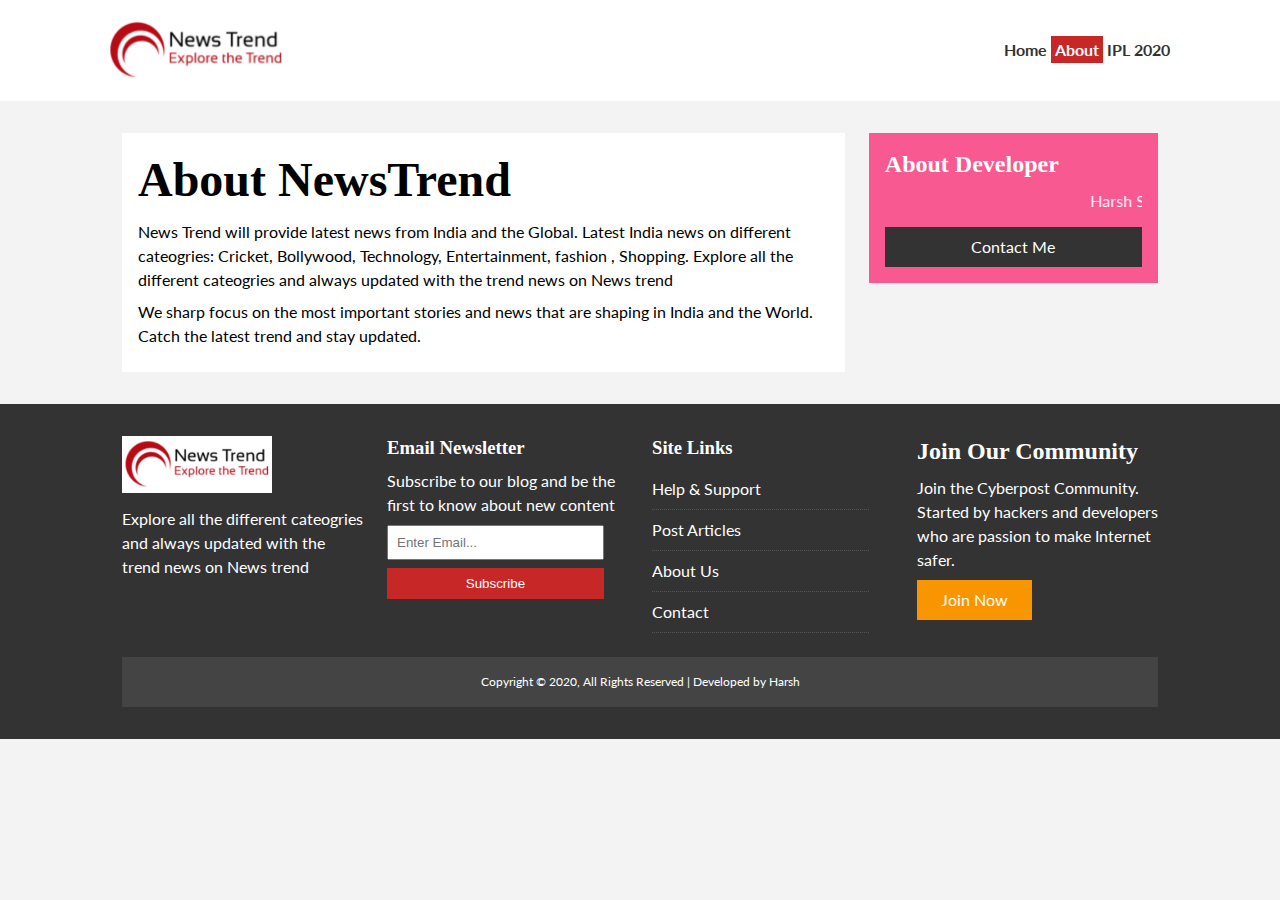
<file: about.html>
<!DOCTYPE html>
<html lang="en">
<head>
    <meta charset="UTF-8">
    <meta name="viewport" content="width=device-width, initial-scale=1.0">
    <meta http-equiv="X-UA-Compatible" content="ie=edge">
    <link href="https://fonts.googleapis.com/css?family=Lato|Staatliches" rel="stylesheet">
    <link rel="stylesheet" href="https://use.fontawesome.com/releases/v5.6.3/css/all.css" integrity="sha384-UHRtZLI+pbxtHCWp1t77Bi1L4ZtiqrqD80Kn4Z8NTSRyMA2Fd33n5dQ8lWUE00s/" crossorigin="anonymous">
    <link rel="stylesheet" href="CSS/style.css">

    <link rel="stylesheet" media="screen and (max-width: 768px)" href="CSS/mobile.css">
    
    <title>NewsTrend | About</title>
</head>
<body>
    <nav id="main-nav">
        <div class="container">
            <img src="img/IMG_20200820_111048.jpg" alt="NewsGrid" class="logo">
            <div class="social">
                <a href="http://facebook.com" target="_blank"><i class="fab fa-facebook fa-2x"></i></a>
                <a href="http://twitter.com" target="_blank"><i class="fab fa-twitter fa-2x"></i></a>
                <a href="http://instagram.com" target="_blank"><i class="fab fa-instagram fa-2x"></i></a>
                <a href="http://youtube.com" target="_blank"><i class="fab fa-youtube fa-2x"></i></a>
            </div>
            <ul>
                
                   <li><a href="index.html">Home</a></li>
                   <li><a class="current" href="about.html">About</a></li>
                   <li><a class="#" href="ipl/index.html">IPL 2020</a></li>

            </ul>
        </div>
    </nav>
  
        <section id="about">
            <div class="container">
                <div class="page-container">
                    <article class="card">
                        <h1 class="l-heading">About NewsTrend</h1>
                        <p>News Trend will provide latest news from India and the Global. Latest India news on different cateogries: Cricket, Bollywood, Technology, Entertainment, fashion , Shopping. Explore all the different cateogries and always updated with the trend news on News trend

                        </p>
                        <p>We sharp focus on the most important stories and news that are shaping in India and the World. Catch the latest trend and stay updated.</p>
                    </article>
                    <aside class="card bg-tertiary">
                        <h2>About Developer</h2>
                        <p><marquee>Harsh Shandilya </marquee></p>
                        <p class="developer"></p>
                
                        <a href="https://hshandilya35.blogspot.com/" class="btn btn-dark btn-block">Contact Me</a>
                    </aside>
                </div>
            </div>
        </section>

       
        <footer id="main-footer" class="py-2">
            <div class="container footer-container">
                <div>
                    <img src="img/IMG_20200820_111048.jpg" alt="NewsGrid">
                    <p> Explore all the different cateogries and always updated with the trend news on News trend</p>
                </div>
                <div>
                    <h3>Email Newsletter</h3>
                    <p>Subscribe to our blog and be the first to know about new content</p>
                    
                    <form name="contact" method="POST" data-netlify="true">
                        <input type="email" name="email" placeholder="Enter Email...">
                        <input type="submit" value="Subscribe" class="btn btn-primary">
                    </form>
                </div>
                <div>
                    <h3>Site Links</h3>
                    <ul class="list">
                        <li><a href="help.html">Help & Support</a></li>
                        <li><a href="blog.html">Post Articles</a></li>
                        <li><a href="#">About Us</a></li>
                        <li><a href="#">Contact</a></li>
                    </ul>
                </div>
                <div>
                    <h2>Join Our Community</h2>
                    <p>Join the Cyberpost Community. Started by hackers and developers who are passion to make Internet safer.</p>
                    <a href="https://www.cyberpost4u.com/" class="btn btn-secondary">Join Now</a>
                </div>
                <div>
                    <p>
                        Copyright &copy; 2020, All Rights Reserved | Developed by Harsh
                    </p>
                </div>
            </div>
        </footer>
</body>
</file>
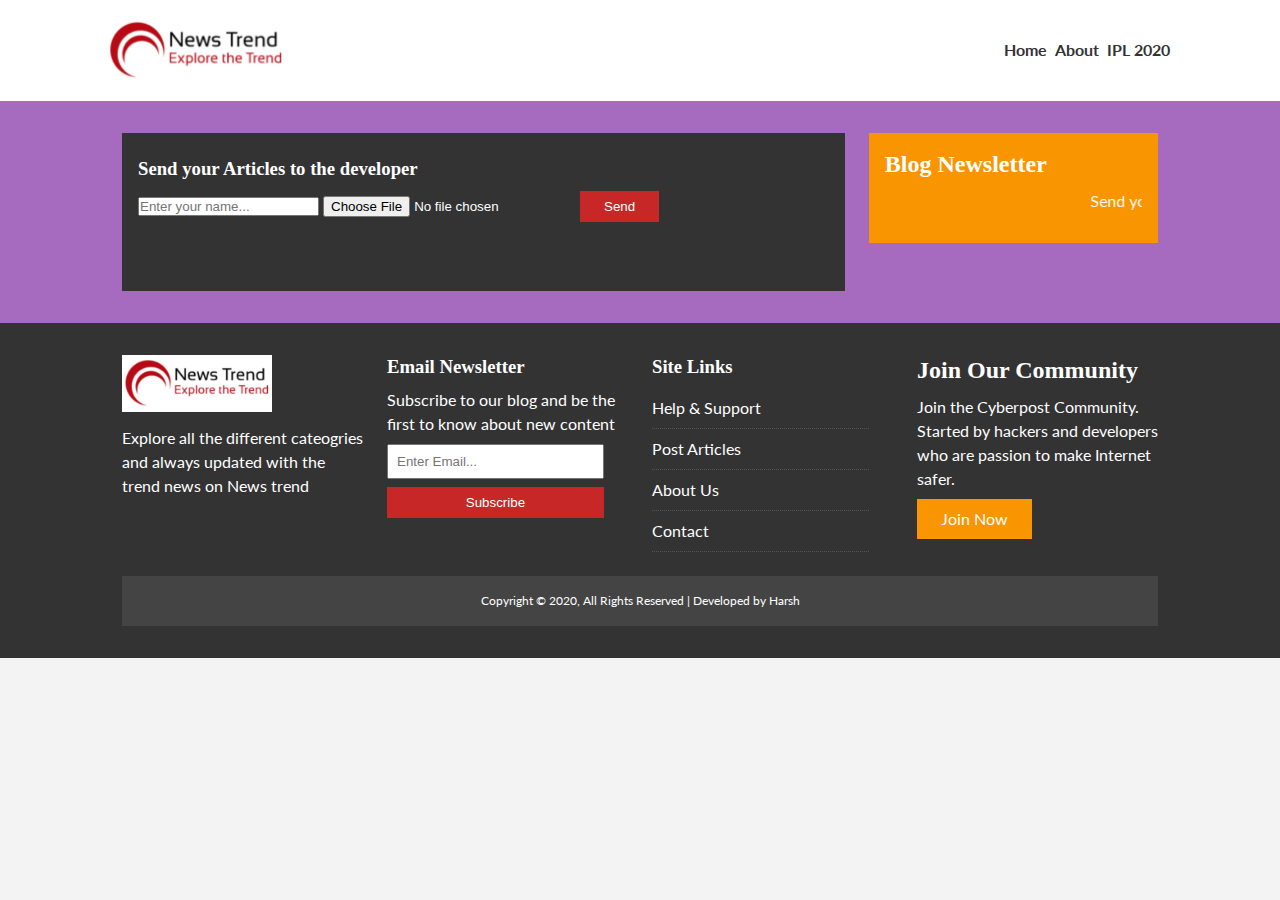
<file: blog.html>
<!DOCTYPE html>
<html lang="en">
<head>
    <meta charset="UTF-8">
    <meta name="viewport" content="width=device-width, initial-scale=1.0">
    <meta http-equiv="X-UA-Compatible" content="ie=edge">
    <link href="https://fonts.googleapis.com/css?family=Lato|Staatliches" rel="stylesheet">
    <link rel="stylesheet" href="https://use.fontawesome.com/releases/v5.6.3/css/all.css" integrity="sha384-UHRtZLI+pbxtHCWp1t77Bi1L4ZtiqrqD80Kn4Z8NTSRyMA2Fd33n5dQ8lWUE00s/" crossorigin="anonymous">
    <link rel="stylesheet" href="CSS/style.css">

    <link rel="stylesheet" media="screen and (max-width: 768px)" href="CSS/mobile.css">
    
    <title>NewsTrend | About</title>
</head>
<body>
    <nav id="main-nav">
        <div class="container">
            <img src="img/IMG_20200820_111048.jpg" alt="NewsGrid" class="logo">
            <div class="social">
                <a href="http://facebook.com" target="_blank"><i class="fab fa-facebook fa-2x"></i></a>
                <a href="http://twitter.com" target="_blank"><i class="fab fa-twitter fa-2x"></i></a>
                <a href="http://instagram.com" target="_blank"><i class="fab fa-instagram fa-2x"></i></a>
                <a href="http://youtube.com" target="_blank"><i class="fab fa-youtube fa-2x"></i></a>
            </div>
            <ul>
                
                   <li><a href="index.html">Home</a></li>
                   <li><a class="#" href="about.html">About</a></li>
                   <li><a class="#" href="ipl/index.html">IPL 2020</a></li>
            </ul>
        </div>
    </nav>
  
        <section id="blog">
            <div class="container">
                <div class="page-container">
                    <article class="card bg-dark">
                        <h1 class="l-heading"></h1>
                        <p></p>
                        <p></p>
                        <div>
                            <h3>Send your Articles to the developer</h3>
                            
                            
                            <form name="blog" method="POST" data-netlify="true">
                                <input type="name" name="name" placeholder="Enter your name...">
                                <input type="file" name="myfile" placeholder="Upload file">
                                <input type="submit" value="Send" class="btn btn-primary">
                               
                            </form>
                            
                        </div>
                        
                    </article>
                    <aside class="card bg-secondary">
                        <h2>Blog Newsletter</h2>
                        <p><marquee>Send your Article</marquee> </p>
                      
                
                        
                    </aside>
                </div>
            </div>
        </section>

       
        <footer id="main-footer" class="py-2">
            <div class="container footer-container">
                <div>
                    <img src="img/IMG_20200820_111048.jpg" alt="NewsGrid">
                    <p> Explore all the different cateogries and always updated with the trend news on News trend</p>
                </div>
                <div>
                    <h3>Email Newsletter</h3>
                    <p>Subscribe to our blog and be the first to know about new content</p>
                    
                    <form name="contact" method="POST" data-netlify="true">
                        <input type="email" name="email" placeholder="Enter Email...">
                        <input type="submit" value="Subscribe" class="btn btn-primary">
                    </form>
                </div>
                <div>
                    <h3>Site Links</h3>
                    <ul class="list">
                        <li><a href="help.html">Help & Support</a></li>
                        <li><a href="#">Post Articles</a></li>
                        <li><a href="#">About Us</a></li>
                        <li><a href="#">Contact</a></li>
                    </ul>
                </div>
                <div>
                    <h2>Join Our Community</h2>
                    <p>Join the Cyberpost Community. Started by hackers and developers who are passion to make Internet safer.</p>
                    <a href="https://www.cyberpost4u.com/" class="btn btn-secondary">Join Now</a>
                </div>
                <div>
                    <p>
                        Copyright &copy; 2020, All Rights Reserved | Developed by Harsh
                    </p>
                </div>
            </div>
        </footer>
</body>
</file>
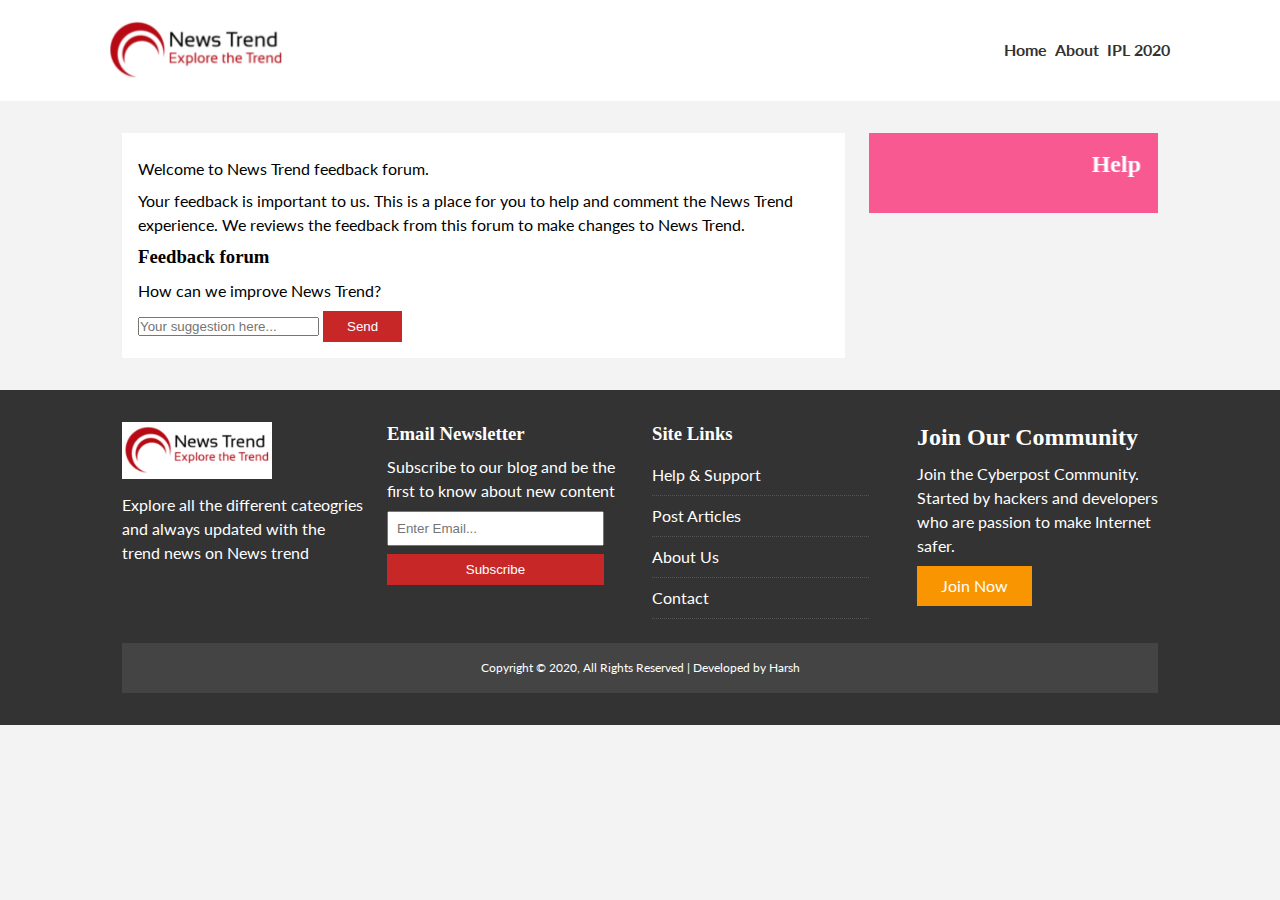
<file: help.html>
<!DOCTYPE html>
<html lang="en">
<head>
    <meta charset="UTF-8">
    <meta name="viewport" content="width=device-width, initial-scale=1.0">
    <meta http-equiv="X-UA-Compatible" content="ie=edge">
    <link href="https://fonts.googleapis.com/css?family=Lato|Staatliches" rel="stylesheet">
    <link rel="stylesheet" href="https://use.fontawesome.com/releases/v5.6.3/css/all.css" integrity="sha384-UHRtZLI+pbxtHCWp1t77Bi1L4ZtiqrqD80Kn4Z8NTSRyMA2Fd33n5dQ8lWUE00s/" crossorigin="anonymous">
    <link rel="stylesheet" href="CSS/style.css">

    <link rel="stylesheet" media="screen and (max-width: 768px)" href="CSS/mobile.css">
    
    <title>NewsTrend | About</title>
</head>
<body>
    <nav id="main-nav">
        <div class="container">
            <img src="img/IMG_20200820_111048.jpg" alt="NewsGrid" class="logo">
            <div class="social">
                <a href="http://facebook.com" target="_blank"><i class="fab fa-facebook fa-2x"></i></a>
                <a href="http://twitter.com" target="_blank"><i class="fab fa-twitter fa-2x"></i></a>
                <a href="http://instagram.com" target="_blank"><i class="fab fa-instagram fa-2x"></i></a>
                <a href="http://youtube.com" target="_blank"><i class="fab fa-youtube fa-2x"></i></a>
            </div>
            <ul>
                
                   <li><a href="index.html">Home</a></li>
                   <li><a class="#" href="about.html">About</a></li>
                   <li><a class="#" href="ipl/index.html">IPL 2020</a></li>
            </ul>
        </div>
    </nav>
  
        <section id="about">
            <div class="container">
                <div class="page-container">
                    <article class="card">
                        <h1 class="l-heading"></h1>
                        <p>Welcome to  News Trend feedback forum.</p>
                        <p>Your feedback is important to us. This is a place for you to help and comment the News Trend experience. We reviews the feedback from this forum to make changes to News Trend.</p>

                        <div>
                            <h3>Feedback forum</h3>
                            <p>How can we improve  News Trend?</p>
                            <form name="help" method="POST" data-netlify="true">
                                <input type="text" name="text" placeholder="Your suggestion here...">
                                <input type="submit" value="Send" class="btn btn-primary">
                            </form>
                        </div>

                    </article>
                    <aside class="card bg-tertiary">
                        <h2><marquee>Help & Support</marquee></h2>
                        <p></p>
                    
                
                        
                    </aside>
                </div>
            </div>
        </section>

       
        <footer id="main-footer" class="py-2">
            <div class="container footer-container">
                <div>
                    <img src="img/IMG_20200820_111048.jpg" alt="NewsGrid">
                    <p> Explore all the different cateogries and always updated with the trend news on News trend</p>
                </div>
                <div>
                    <h3>Email Newsletter</h3>
                    <p>Subscribe to our blog and be the first to know about new content</p>
                    
                    <form name="contact" method="POST" data-netlify="true">
                        <input type="email" name="email" placeholder="Enter Email...">
                        <input type="submit" value="Subscribe" class="btn btn-primary">
                    </form>
                </div>
                <div>
                    <h3>Site Links</h3>
                    <ul class="list">
                        <li><a href="#">Help & Support</a></li>
                        <li><a href="blog.html">Post Articles</a></li>
                        <li><a href="#">About Us</a></li>
                        <li><a href="#">Contact</a></li>
                    </ul>
                </div>
                <div>
                    <h2>Join Our Community</h2>
                    <p>Join the Cyberpost Community. Started by hackers and developers who are passion to make Internet safer.</p>
                    <a href="https://www.cyberpost4u.com/" class="btn btn-secondary">Join Now</a>
                </div>
                <div>
                    <p>
                        Copyright &copy; 2020, All Rights Reserved | Developed by Harsh
                    </p>
                </div>
            </div>
        </footer>
</body>
</file>
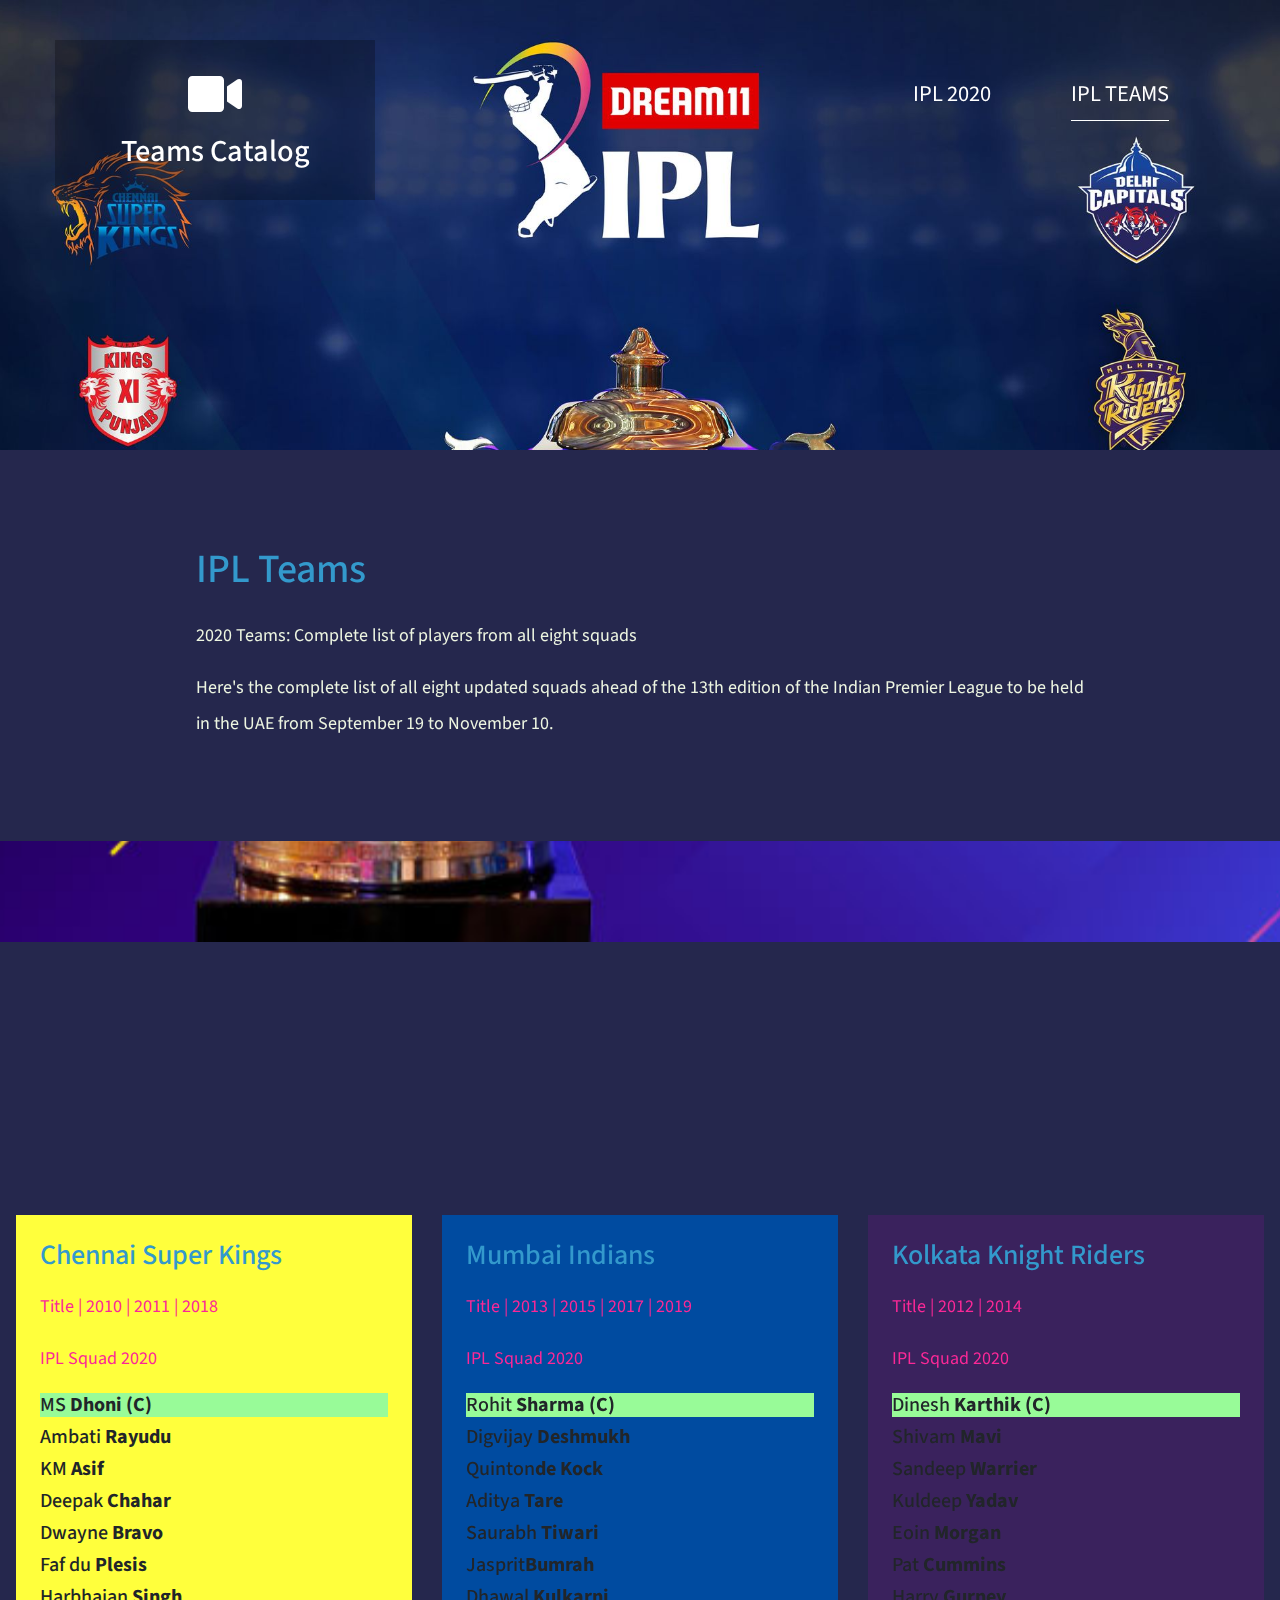
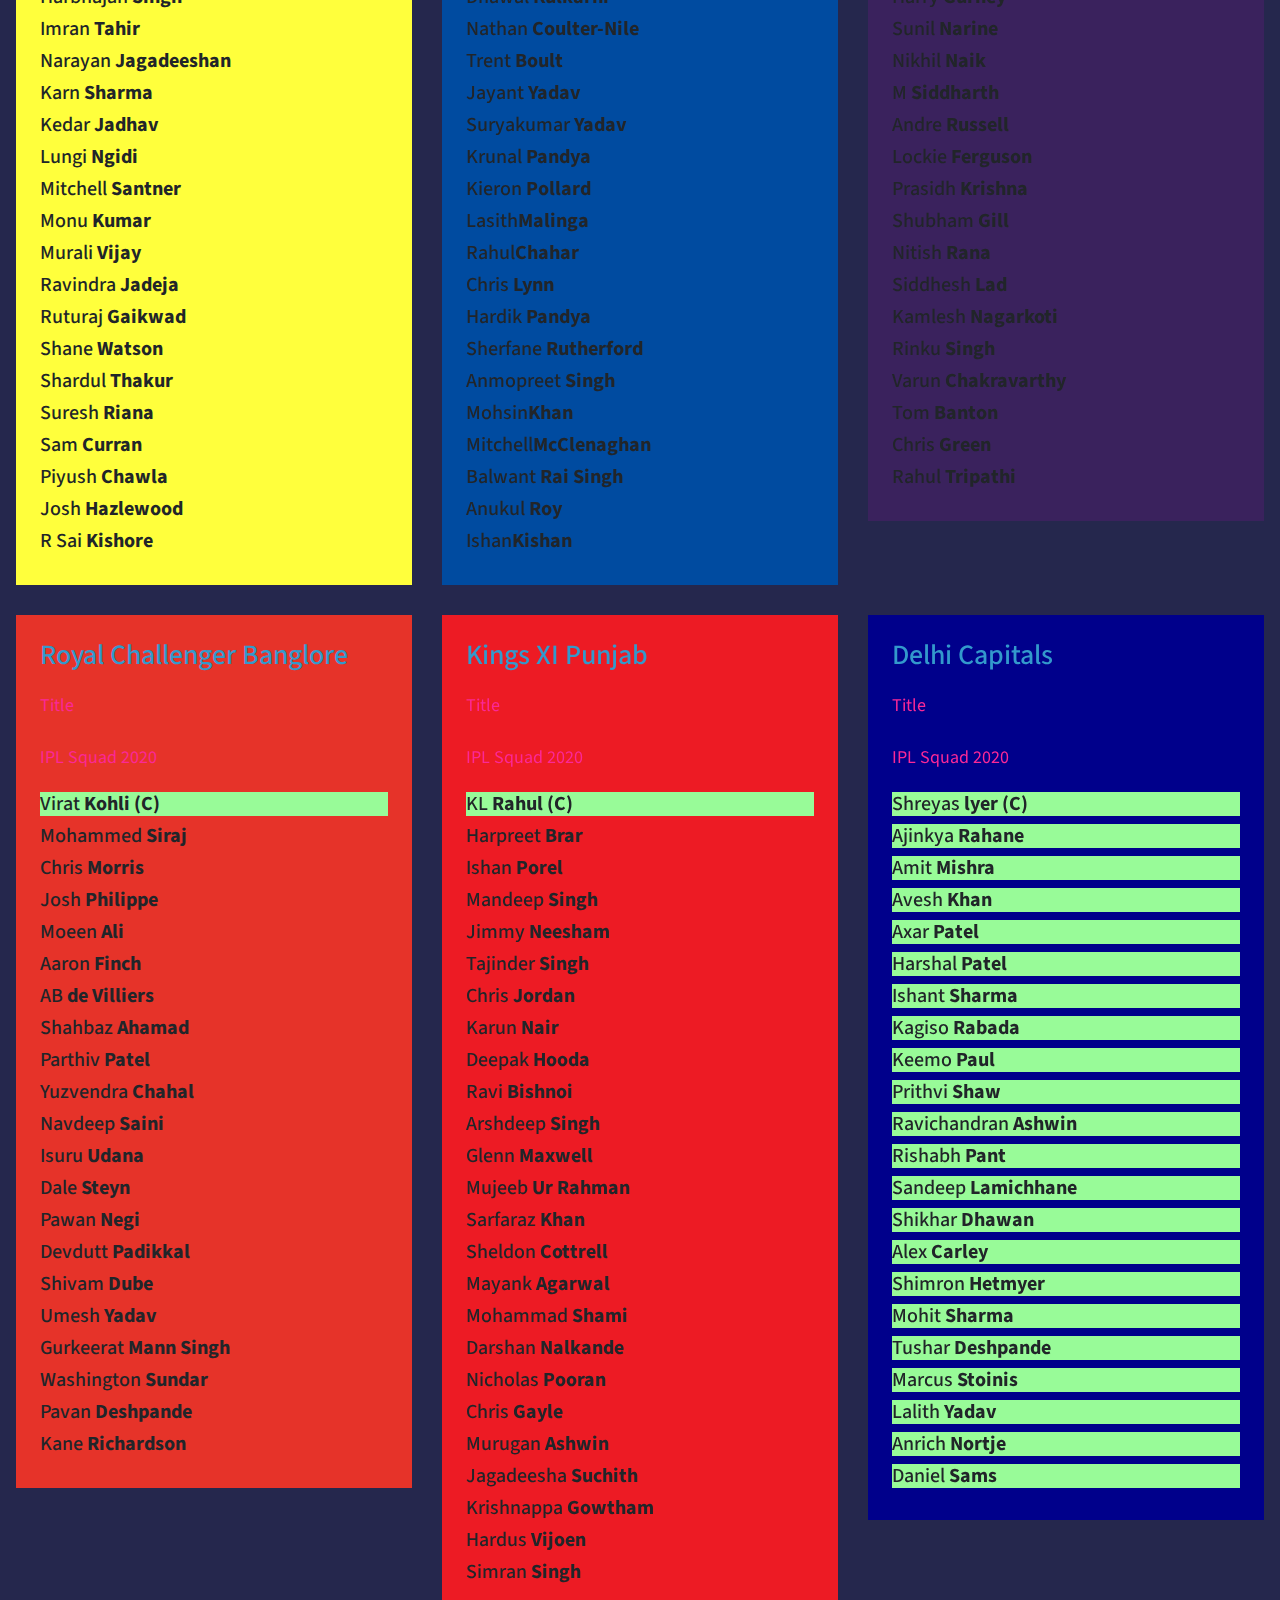
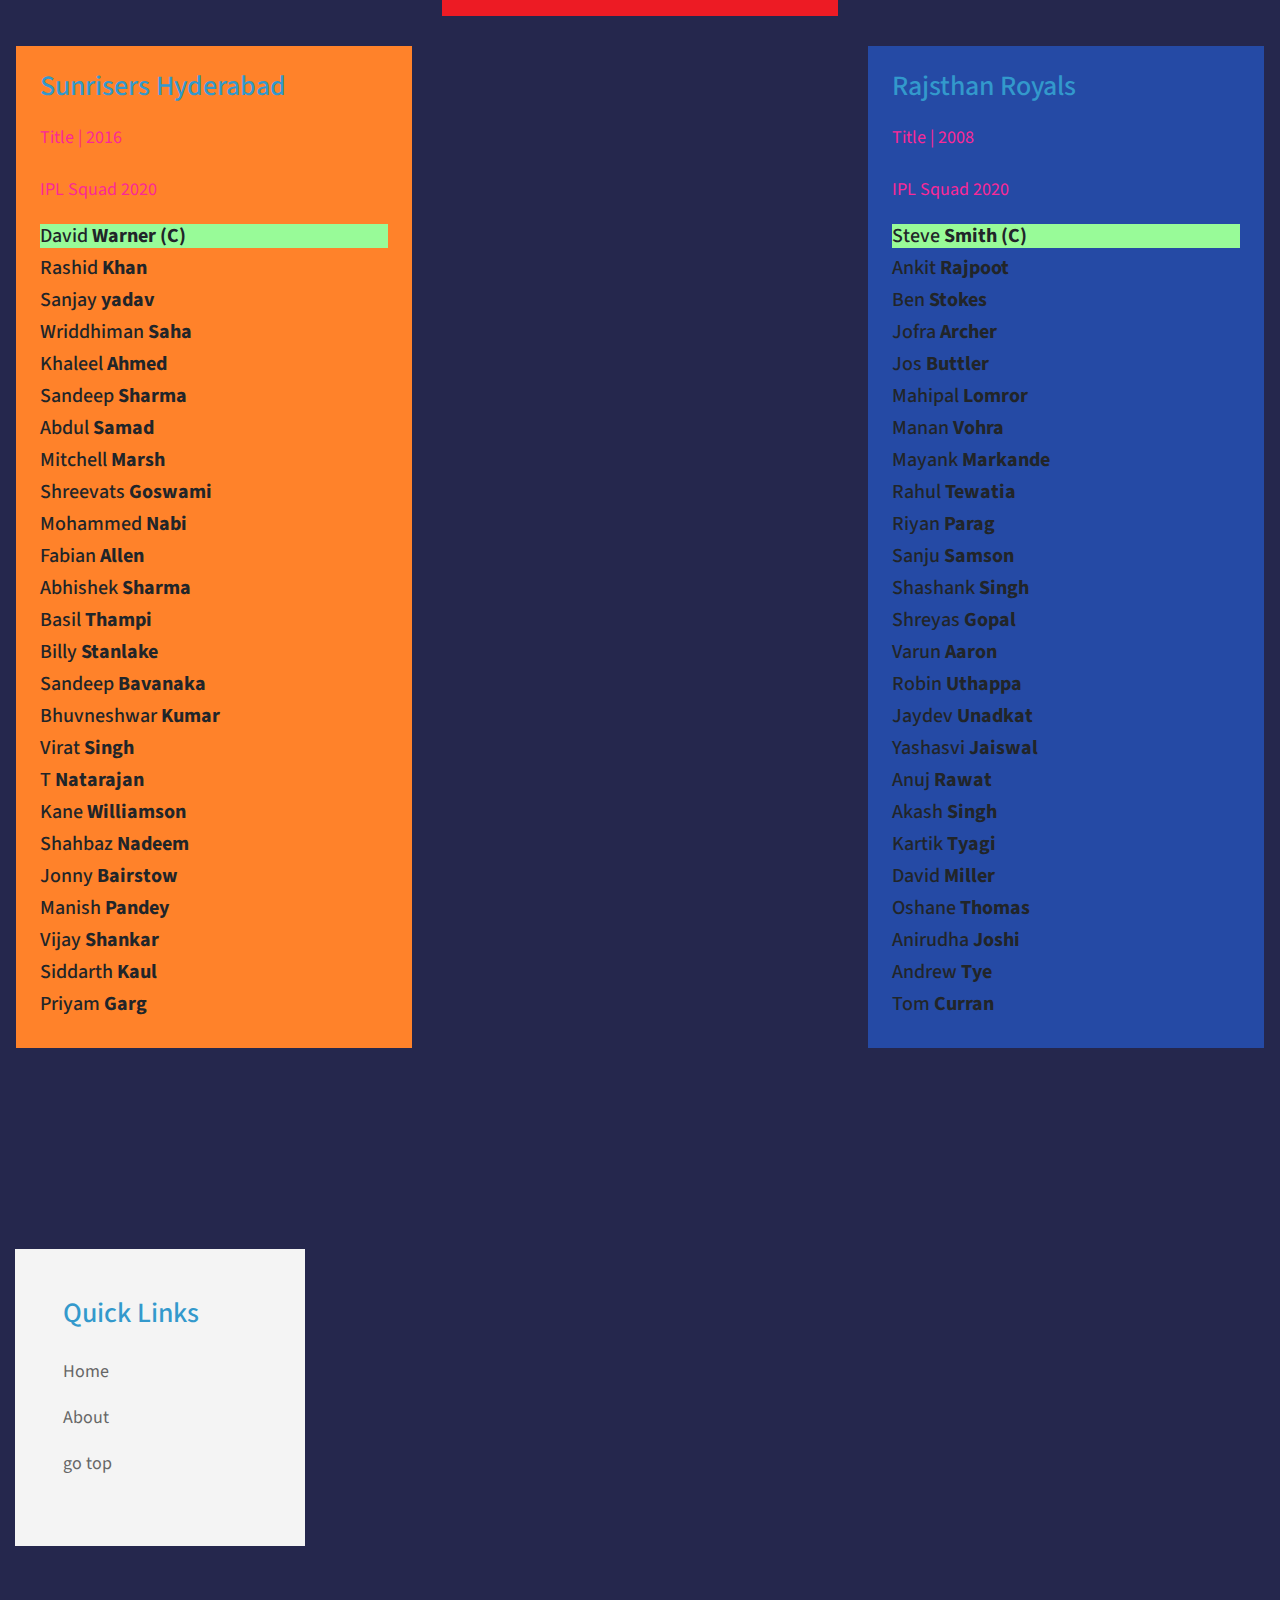
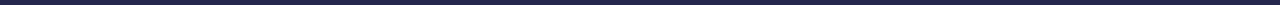
<file: ipl/about.html>
<!DOCTYPE html>
<html lang="en">
<head>
	<meta charset="UTF-8">
    <meta name="viewport" content="width=device-width, initial-scale=1.0">
    <title>IPL Catalog</title>
    <link rel="stylesheet" href="fontawesome/css/all.min.css"> <!-- https://fontawesome.com/ -->
    <link href="https://fonts.googleapis.com/css2?family=Source+Sans+Pro&display=swap" rel="stylesheet">
    <!-- https://fonts.google.com/ -->
    <link rel="stylesheet" href="css/bootstrap.min.css">
    <link rel="stylesheet" href="css/templatemo-video-catalog.css">
<!--

TemplateMo 552 Video Catalog

https://templatemo.com/tm-552-video-catalog

-->
</head>
<body>
	<div class="tm-page-wrap mx-auto">
		<div class="position-relative">
			<div class="potition-absolute tm-site-header">
				<div class="container-fluid position-relative">
					<div class="row">						
                        <div class="col-7 col-md-4">
                            <a href="#" class="tm-bg-black text-center tm-logo-container">
                                <i class="fas fa-video tm-site-logo mb-3"></i>
                                <h1 class="tm-site-name">Teams Catalog</h1>
                            </a>
                        </div>
                        <div class="col-5 col-md-8 ml-auto mr-0">
                            <div class="tm-site-nav">
                                <nav class="navbar navbar-expand-lg mr-0 ml-auto" id="tm-main-nav">
                                    <button class="navbar-toggler tm-bg-black py-2 px-3 mr-0 ml-auto collapsed" type="button"
                                        data-toggle="collapse" data-target="#navbar-nav" aria-controls="navbar-nav"
                                        aria-expanded="false" aria-label="Toggle navigation">
                                        <span>
                                            <i class="fas fa-bars tm-menu-closed-icon"></i>
                                            <i class="fas fa-times tm-menu-opened-icon"></i>
                                        </span>
                                    </button>
                                    <div class="collapse navbar-collapse tm-nav" id="navbar-nav">
                                        <ul class="navbar-nav text-uppercase">
                                            <li class="nav-item">
                                                <a class="nav-link tm-nav-link" href="index.html">IPL 2020</a>
                                            </li>
                                            <li class="nav-item active">
                                                <a class="nav-link tm-nav-link" href="about.html">IPL TEAMS<span class="sr-only">(current)</span></a>
                                            </li>
                                            
                                        </ul>
                                    </div>
                                </nav>
                            </div>
                        </div>
					</div>
				</div>
			</div>
			<div class="tm-welcome-container tm-fixed-header tm-fixed-header-2">
				<div class="text-center">
					<p class="pt-5 px-3 tm-welcome-text tm-welcome-text-2 mb-1 mt-lg-0 mt-5 text-white mx-auto"><br><br></p>                	
				</div>                
            </div>

            <div id="tm-fixed-header-bg"></div> <!-- Header image -->
		</div>

		<!-- Page content -->
		<main>
			<div class="container-fluid px-0">
				<div class="mx-auto tm-content-container">					
					<div class="row mt-3 mb-5 pb-3">
						<div class="col-12">
							<div class="mx-auto tm-about-text-container px-3">
								<h2 class="tm-page-title mb-4 tm-text-primary">IPL Teams</h2>

								
								<p class="mb-4"><p>2020 Teams: Complete list of players from all eight squads</p>
								<p class="mb-0">Here's the complete list of all eight updated squads ahead of the 13th edition of the Indian Premier League to be held in the UAE from September 19 to November 10.</p>	
							</div>							
						</div>						
					</div>					
				</div>

				<div class="parallax-window" data-parallax="scroll" data-image-src="img/ipl-2020-winners-cup.jpg"></div>

				<div class="mx-auto tm-content-container mt-4 px-3">
					<div class="row tm-catalog-item-list mb-4">
		                <div class="col-lg-4 col-md-6 col-sm-12 tm-catalog-item">
		                    <div class="tm-bg-csk p-4">
							   <!-- <i class="fas fa-headphones fa-5x p-3 mb-4 tm-about-icon"></i> -->
							   
		                        <h3 class="tm-text-primary mb-3">Chennai Super Kings</h3>
								<p class="squad">Title | 2010 | 2011 | 2018</p>
								<p class="squad">IPL Squad 2020</p>
								 <h5 class="team-mahi">MS <strong>Dhoni (C)</strong></h5>
								 <h5 class="team-csk">Ambati <strong>Rayudu</strong></h5>
								 <h5 class="team-csk">KM <strong>Asif</strong></h5>
								 <h5 class="team-csk">Deepak <strong>Chahar</strong></h5>
								 <h5 class="team-csk">Dwayne <strong>Bravo</strong></h5>
								 <h5 class="team-csk">Faf du <strong>Plesis</strong></h5>
								 <h5 class="team-csk">Harbhajan <strong>Singh</strong></h5>
								 <h5 class="team-csk">Imran <strong>Tahir</strong></h5>
								 <h5 class="team-csk">Narayan <strong>Jagadeeshan</strong></h5>
								 <h5 class="team-csk">Karn <strong>Sharma</strong></h5>
								 <h5 class="team-csk">Kedar <strong>Jadhav</strong></h5>
								 <h5 class="team-csk">Lungi <strong>Ngidi</strong></h5>
								 <h5 class="team-csk">Mitchell <strong>Santner</strong></h5>
								 <h5 class="team-csk">Monu <strong>Kumar</strong></h5>
								 <h5 class="team-csk">Murali <strong>Vijay</strong></h5>
								 <h5 class="team-csk">Ravindra <strong>Jadeja</strong></h5>
								 <h5 class="team-csk">Ruturaj <strong>Gaikwad</strong></h5>
								 <h5 class="team-csk">Shane <strong>Watson</strong></h5>
								 <h5 class="team-csk">Shardul <strong>Thakur</strong></h5>
								 <h5 class="team-csk">Suresh <strong>Riana</strong></h5>
								 <h5 class="team-csk">Sam <strong>Curran</strong></h5>
								 <h5 class="team-csk">Piyush <strong>Chawla</strong></h5>
								 <h5 class="team-csk">Josh <strong>Hazlewood</strong></h5>
								 <h5 class="team-csk">R Sai <strong>Kishore</strong></h5>
		                    </div>		                    
		                </div>
		                <div class="col-lg-4 col-md-6 col-sm-12 tm-catalog-item">
		                    <div class="tm-bg-mi p-4">
		                      <!--    <i class="fas fa-broadcast-tower fa-5x p-3 mb-4 tm-about-icon"></i>  -->
								<h3 class="tm-text-primary mb-3">Mumbai Indians</h3>
								<p class="squad">Title | 2013 | 2015 | 2017  | 2019</p>
								<p class="squad">IPL Squad 2020</p>
								<h5 class="team-mahi">Rohit <strong>Sharma (C)</strong></h5>
								<h5 class="team-csk">Digvijay <strong>Deshmukh</strong></h5>
								<h5 class="team-csk">Quinton<strong>de Kock</strong></h5>
								<h5 class="team-csk">Aditya <strong>Tare</strong></h5>
								<h5 class="team-csk">Saurabh <strong>Tiwari</strong></h5>
								<h5 class="team-csk">Jasprit<strong>Bumrah</strong></h5>
								<h5 class="team-csk">Dhawal <strong>Kulkarni</strong></h5>
								<h5 class="team-csk">Nathan <strong>Coulter-Nile</strong></h5>
								<h5 class="team-csk">Trent <strong>Boult</strong></h5>
								<h5 class="team-csk">Jayant <strong>Yadav</strong></h5>
								<h5 class="team-csk">Suryakumar <strong>Yadav</strong></h5>
								<h5 class="team-csk">Krunal <strong>Pandya</strong></h5>
								<h5 class="team-csk">Kieron <strong>Pollard</strong></h5>
								<h5 class="team-csk">Lasith<strong>Malinga</strong></h5>
								<h5 class="team-csk">Rahul<strong>Chahar</strong></h5>
								<h5 class="team-csk">Chris <strong>Lynn</strong></h5>
								<h5 class="team-csk">Hardik <strong>Pandya</strong></h5>
								<h5 class="team-csk">Sherfane <strong>Rutherford</strong></h5>
								<h5 class="team-csk">Anmopreet <strong>Singh</strong></h5>
								<h5 class="team-csk">Mohsin<strong>Khan</strong></h5>
								<h5 class="team-csk">Mitchell<strong>McClenaghan</strong></h5>
								<h5 class="team-csk">Balwant <strong>Rai Singh</strong></h5>
								<h5 class="team-csk">Anukul <strong>Roy</strong></h5>
								<h5 class="team-csk">Ishan<strong>Kishan</strong></h5>
		                    </div>	
		                </div>
		                <div class="col-lg-4 col-md-6 col-sm-12 tm-catalog-item">
		                    <div class="tm-bg-kkr p-4">
		                        
		                        <h3 class="tm-text-primary mb-3">Kolkata Knight Riders</h3>
								<p class="squad">Title | 2012 | 2014</p>
								<p class="squad">IPL Squad 2020</p>
								<h5 class="team-mahi">Dinesh <strong>Karthik (C)</strong></h5>
								<h5 class="team-csk">Shivam <strong>Mavi</strong></h5>
								<h5 class="team-csk">Sandeep <strong>Warrier</strong></h5>
								<h5 class="team-csk">Kuldeep <strong>Yadav</strong></h5>
								<h5 class="team-csk">Eoin <strong>Morgan</strong></h5>
								<h5 class="team-csk">Pat <strong>Cummins</strong></h5>
								<h5 class="team-csk">Harry <strong>Gurney</strong></h5>
								<h5 class="team-csk">Sunil <strong>Narine</strong></h5>
								<h5 class="team-csk">Nikhil <strong>Naik</strong></h5>
								<h5 class="team-csk">M <strong> Siddharth</strong></h5>
								<h5 class="team-csk">Andre <strong> Russell</strong></h5>
								<h5 class="team-csk">Lockie <strong> Ferguson</strong></h5>
								<h5 class="team-csk">Prasidh <strong> Krishna</strong></h5>
								<h5 class="team-csk">Shubham <strong> Gill</strong></h5>
								<h5 class="team-csk">Nitish <strong> Rana</strong></h5>
								<h5 class="team-csk">Siddhesh <strong> Lad</strong></h5>
								<h5 class="team-csk">Kamlesh <strong>Nagarkoti</strong></h5>
								<h5 class="team-csk">Rinku <strong>Singh</strong></h5>
								<h5 class="team-csk">Varun <strong>Chakravarthy</strong></h5>
								<h5 class="team-csk">Tom <strong>Banton</strong></h5>
								<h5 class="team-csk">Chris <strong>Green</strong></h5>
								<h5 class="team-csk">Rahul <strong>Tripathi</strong></h5>
								
		                    </div>	
		                </div>
		                <div class="col-lg-4 col-md-6 col-sm-12 tm-catalog-item">
		                    <div class="tm-bg-rcb p-4">
		                        
		                        <h3 class="tm-text-primary mb-3">Royal Challenger Banglore</h3>
		                        <p class="squad">Title </p>
								<p class="squad">IPL Squad 2020</p>
								<h5 class="team-mahi">Virat <strong>Kohli (C)</strong></h5>
								<h5 class="team-csk">Mohammed <strong>Siraj</strong></h5>
								<h5 class="team-csk">Chris <strong>Morris</strong></h5>
								<h5 class="team-csk">Josh <strong>Philippe</strong></h5>
								<h5 class="team-csk">Moeen <strong>Ali</strong></h5>
								<h5 class="team-csk">Aaron <strong>Finch</strong></h5>
								<h5 class="team-csk">AB <strong>de Villiers</strong></h5>
								<h5 class="team-csk">Shahbaz <strong>Ahamad</strong></h5>
								<h5 class="team-csk">Parthiv <strong>Patel</strong></h5>
								<h5 class="team-csk">Yuzvendra <strong>Chahal</strong></h5>
								<h5 class="team-csk">Navdeep <strong>Saini</strong></h5>
								<h5 class="team-csk">Isuru <strong>Udana</strong></h5>
								<h5 class="team-csk">Dale <strong>Steyn</strong></h5>
								<h5 class="team-csk">Pawan <strong>Negi</strong></h5>
								<h5 class="team-csk">Devdutt <strong>Padikkal</strong></h5>
								<h5 class="team-csk">Shivam <strong>Dube</strong></h5>
								<h5 class="team-csk">Umesh <strong>Yadav</strong></h5>
								<h5 class="team-csk">Gurkeerat <strong>Mann Singh</strong></h5>
								<h5 class="team-csk">Washington <strong>Sundar</strong></h5>
								<h5 class="team-csk">Pavan <strong>Deshpande</strong></h5>
								<h5 class="team-csk">Kane <strong>Richardson</strong></h5>
								
		                    </div>	
		                </div>
		                <div class="col-lg-4 col-md-6 col-sm-12 tm-catalog-item">
		                    <div class="tm-bg-kxip p-4">
		                        
		                        <h3 class="tm-text-primary mb-3">Kings XI Punjab</h3>
		                        <p class="squad">Title</p>
								<p class="squad">IPL Squad 2020</p>
								 <h5 class="team-mahi">KL <strong>Rahul (C)</strong></h5>
								 <h5 class="team-csk">Harpreet <strong>Brar</strong></h5>
								 <h5 class="team-csk">Ishan <strong>Porel</strong></h5>
								 <h5 class="team-csk">Mandeep <strong>Singh</strong></h5>
								 <h5 class="team-csk">Jimmy <strong>Neesham</strong></h5>
								 <h5 class="team-csk">Tajinder <strong>Singh</strong></h5>
								 <h5 class="team-csk">Chris <strong>Jordan</strong></h5>
								 <h5 class="team-csk">Karun <strong>Nair</strong></h5>
								 <h5 class="team-csk">Deepak <strong>Hooda</strong></h5>
								 <h5 class="team-csk">Ravi <strong>Bishnoi</strong></h5>
								 <h5 class="team-csk">Arshdeep <strong>Singh</strong></h5>
								 <h5 class="team-csk">Glenn <strong>Maxwell</strong></h5>
								 <h5 class="team-csk">Mujeeb <strong>Ur Rahman</strong></h5>
								 <h5 class="team-csk">Sarfaraz <strong>Khan</strong></h5>
								 <h5 class="team-csk">Sheldon <strong>Cottrell</strong></h5>
								 <h5 class="team-csk">Mayank <strong>Agarwal</strong></h5>
								 <h5 class="team-csk">Mohammad <strong>Shami</strong></h5>
								 <h5 class="team-csk">Darshan <strong>Nalkande</strong></h5>
								 <h5 class="team-csk">Nicholas <strong>Pooran</strong></h5>
								 <h5 class="team-csk">Chris <strong>Gayle</strong></h5>
								 <h5 class="team-csk">Murugan <strong>Ashwin</strong></h5>
								 <h5 class="team-csk">Jagadeesha <strong>Suchith</strong></h5>
								 <h5 class="team-csk">Krishnappa <strong>Gowtham</strong></h5>
								 <h5 class="team-csk">Hardus <strong>Vijoen</strong></h5>
								 <h5 class="team-csk">Simran <strong>Singh</strong></h5>
		                    </div>	
		                </div>
		                <div class="col-lg-4 col-md-6 col-sm-12 tm-catalog-item">
		                    <div class="tm-bg-dc p-4">
		                        
		                        <h3 class="tm-text-primary mb-3">Delhi Capitals</h3>
                                <p class="squad">Title </p>
								<p class="squad">IPL Squad 2020</p>
								 <h5 class="team-mahi">Shreyas <strong>lyer (C)</strong></h5>
								 <h5 class="team-mahi">Ajinkya <strong>Rahane</strong></h5>
								 <h5 class="team-mahi">Amit <strong>Mishra</strong></h5>
								 <h5 class="team-mahi">Avesh <strong>Khan</strong></h5>
								 <h5 class="team-mahi">Axar <strong>Patel</strong></h5>
								 <h5 class="team-mahi">Harshal <strong>Patel</strong></h5>
								 <h5 class="team-mahi">Ishant <strong>Sharma</strong></h5>
								 <h5 class="team-mahi">Kagiso <strong>Rabada</strong></h5>
								 <h5 class="team-mahi">Keemo <strong>Paul</strong></h5>
								 <h5 class="team-mahi">Prithvi <strong>Shaw</strong></h5>
								 <h5 class="team-mahi">Ravichandran <strong>Ashwin</strong></h5>
								 <h5 class="team-mahi">Rishabh <strong>Pant</strong></h5>
								 <h5 class="team-mahi">Sandeep <strong>Lamichhane</strong></h5>
								 <h5 class="team-mahi">Shikhar <strong>Dhawan</strong></h5>
								 <h5 class="team-mahi">Alex <strong>Carley</strong></h5>
								 <h5 class="team-mahi">Shimron <strong>Hetmyer</strong></h5>
								 <h5 class="team-mahi">Mohit <strong>Sharma</strong></h5>
								 <h5 class="team-mahi">Tushar <strong>Deshpande</strong></h5>
								 <h5 class="team-mahi">Marcus <strong>Stoinis</strong></h5>
								 <h5 class="team-mahi">Lalith <strong>Yadav</strong></h5>
								 <h5 class="team-mahi">Anrich <strong>Nortje</strong></h5>
								 <h5 class="team-mahi">Daniel <strong>Sams</strong></h5>
								 
		                    </div>	
		                </div>
                        <div class="col-lg-4 col-md-6 col-sm-12 tm-catalog-item">
		                    <div class="tm-bg-srh p-4">
		                        
		                        <h3 class="tm-text-primary mb-3">Sunrisers Hyderabad</h3>
                                <p class="squad">Title | 2016</p>
								<p class="squad">IPL Squad 2020</p>
								 <h5 class="team-mahi">David <strong>Warner (C)</strong></h5>
								 <h5 class="team-csk">Rashid <strong>Khan</strong></h5>
								 <h5 class="team-csk">Sanjay <strong>yadav</strong></h5>
								 <h5 class="team-csk">Wriddhiman <strong>Saha</strong></h5>
								 <h5 class="team-csk">Khaleel <strong>Ahmed</strong></h5>
								 <h5 class="team-csk">Sandeep <strong>Sharma</strong></h5>
								 <h5 class="team-csk">Abdul <strong>Samad</strong></h5>
								 <h5 class="team-csk">Mitchell <strong>Marsh</strong></h5>
								 <h5 class="team-csk">Shreevats <strong>Goswami</strong></h5>
								 <h5 class="team-csk">Mohammed <strong>Nabi</strong></h5>
								 <h5 class="team-csk">Fabian <strong>Allen</strong></h5>
								 <h5 class="team-csk">Abhishek <strong>Sharma</strong></h5>
								 <h5 class="team-csk">Basil <strong>Thampi</strong></h5>
								 <h5 class="team-csk">Billy <strong>Stanlake</strong></h5>
								 <h5 class="team-csk">Sandeep <strong>Bavanaka</strong></h5>
								 <h5 class="team-csk">Bhuvneshwar <strong>Kumar</strong></h5>
								 <h5 class="team-csk">Virat <strong>Singh</strong></h5>
								 <h5 class="team-csk">T <strong>Natarajan</strong></h5>
								 <h5 class="team-csk">Kane <strong>Williamson</strong></h5>
								 <h5 class="team-csk">Shahbaz <strong>Nadeem</strong></h5>
								 <h5 class="team-csk">Jonny <strong>Bairstow</strong></h5>
								 <h5 class="team-csk">Manish <strong>Pandey</strong></h5>
								 <h5 class="team-csk">Vijay <strong>Shankar</strong></h5>
								 <h5 class="team-csk">Siddarth <strong>Kaul</strong></h5>
								 <h5 class="team-csk">Priyam <strong>Garg</strong></h5>
		                    </div>	
		                </div>
                        <div class="col-lg-4 col-md-6 col-sm-12 tm-catalog-item">
		                    <div class="tm-bg-rr p-4">
		                        
		                        <h3 class="tm-text-primary mb-3">Rajsthan Royals</h3>
								<p class="squad">Title | 2008 </p>
								<p class="squad">IPL Squad 2020</p>
								 <h5 class="team-mahi">Steve <strong>Smith (C)</strong></h5>
								 <h5 class="team-csk">Ankit <strong>Rajpoot</strong></h5>
								 <h5 class="team-csk">Ben <strong>Stokes</strong></h5>
								 <h5 class="team-csk">Jofra <strong>Archer</strong></h5>
								 <h5 class="team-csk">Jos <strong>Buttler</strong></h5>
								 <h5 class="team-csk">Mahipal <strong>Lomror</strong></h5>
								 <h5 class="team-csk">Manan <strong>Vohra</strong></h5>
								 <h5 class="team-csk">Mayank <strong>Markande</strong></h5>
								 <h5 class="team-csk">Rahul <strong>Tewatia</strong></h5>
								 <h5 class="team-csk">Riyan <strong>Parag</strong></h5>
								 <h5 class="team-csk">Sanju <strong>Samson</strong></h5>
								 <h5 class="team-csk">Shashank <strong>Singh</strong></h5>
								 <h5 class="team-csk">Shreyas <strong>Gopal</strong></h5>
								 <h5 class="team-csk">Varun <strong>Aaron</strong></h5>
								 <h5 class="team-csk">Robin <strong>Uthappa</strong></h5>
								 <h5 class="team-csk">Jaydev <strong>Unadkat</strong></h5>
								 <h5 class="team-csk">Yashasvi <strong>Jaiswal</strong></h5>
								 <h5 class="team-csk">Anuj <strong>Rawat</strong></h5>
								 <h5 class="team-csk">Akash <strong>Singh</strong></h5>
								 <h5 class="team-csk">Kartik <strong>Tyagi</strong></h5>
								 <h5 class="team-csk">David <strong>Miller</strong></h5>
								 <h5 class="team-csk">Oshane <strong>Thomas</strong></h5>
								 <h5 class="team-csk">Anirudha <strong>Joshi</strong></h5>
								 <h5 class="team-csk">Andrew <strong>Tye</strong></h5>
								 <h5 class="team-csk">Tom <strong>Curran</strong></h5>
		                    </div>	
		                </div>
		            </div>
				</div>

				
			</div>
		</main>

		<div class="container-fluid tm-content-container mx-auto pt-5">
			<!-- Subscribe form and footer links -->
            <div class="row mt-5 pt-3">

                <div class="col-xl-3 col-lg-6 col-md-6 col-sm-6 col-12 mb-4">
                    <div class="p-5 tm-bg-gray">
                        <h3 class="tm-text-primary mb-4">Quick Links</h3>
                        <ul class="list-unstyled tm-footer-links">
                            <li><a href="https://newstrendtoday.netlify.app/">Home</a></li>
                            <li><a href="https://newstrendtoday.netlify.app/about.html">About</a></li>
                            <li><a href="#">go top</a></li>
                        </ul>    
                    </div>                        
                </div>
                <div class="col-xl-3 col-lg-6 col-md-6 col-sm-6 col-12 mb-4">
                                         
                </div>
            </div> <!-- row -->

            
		</div>		
	</div>

	<script src="js/jquery-3.4.1.min.js"></script>
    <script src="js/bootstrap.min.js"></script>
    <script src="js/parallax.min.js"></script>
</body>
</html>
</file>
<file: CSS/style.css>
:root {
    --primary-color: #c72727;
    --secondary-color: #f99500;
    --light-color: #f3f3f3;
    --tertiary-color:#f75990;
    --dark-color: #333;
    --max-width: 1100px;
}

.category {
    --sports-color: #f99500;
    --ent-color: #a66bbe;
    --tech-color: #009cff;
}

* {
    margin: 0;
    padding: 0;
    box-sizing: border-box;
}

body {
    font-family: 'Lato', sans-serif;
    line-height: 1.5;
    background: var(--light-color);
}

a {
    color: #333;
    text-decoration: none;
}

ul {
    list-style: none;
}

p {
    margin: .5rem 0;
}

img {
    width: 100%;
}

h1, h2, h3, h4, h5, h6 {
    font-family: 'Staaliches', cursive;
    margin-bottom: .55rem;
    line-height: 1.3;
}

.container {
    max-width: var(--max-width);
    margin: auto;
    padding: 0 2em;
    overflow: hidden;
}

.category {
    display: inline-block;
    color: #fff;
    font-size: 0.55rem;
    text-transform: uppercase;
    padding: 0.4rem 0.6rem;
    border-radius: 15px;
    margin-bottom: 0.5rem;
}

.category-sports { background: var(--sports-color) }
.category-ent { background: var(--ent-color) }
.category-tech { background: var(--tech-color) }

.btn {
    display: inline-block;
    border: none;
    background: var(--dark-color);
    color: #fff;
    padding: 0.5rem 1.5rem;
}

.btn-light {
    background: var(--light-color);
}
.btn-primary {
    background: var(--primary-color);
}
.btn-secondary {
    background: var(--secondary-color);
}

.btn-block {
    display: block;
    width: 100%;
    text-align: center;
}

.btn:hover {
    opacity: 0.9;
}

.card {
    background: #fff;
    padding: 1rem;
}

.bg-dark {
    background: var(--dark-color);
    color: #fff;
}

.bg-primary {
    background: var(--primary-color);
    color: #fff;
}

.bg-secondary {
    background: var(--secondary-color);
    color: #fff;
}

.bg-tertiary {
    background: var(--tertiary-color);
    color: #fff;
}

.bg-dark h1,
.bg-dark h2,
.bg-dark h3,
.bg-dark a,
.bg-primary h1,
.bg-primary h2,
.bg-primary h3,
.bg-primary a,
.bg-secondary h1,
.bg-secondary h2,
.bg-secondary h3,
.bg-secondary a {
    color: #fff;
}


.py-1 {
    padding: 1.5rem 0;
}

.py-2 {
    padding: 2rem 0;
}

.py-3 {
    padding: 3rem 0;
}

.p-1 {
    padding: 1.5rem;
}

.p-2 {
    padding: 2rem;
}

.p-3 {
    padding: 3rem;
}

.l-heading {
    font-size: 3rem;
}

.list li {
    padding: .5rem 0;
    border-bottom: #555 dotted 1px;
    width: 90%;
}

.list li a:hover {
    color: var(--primary-color) !important;
}

/* Inner page container */
.page-container {
   display: grid;
   grid-template-columns: 5fr 2fr;
   margin: 2rem 0;
   grid-gap: 1.5rem;
}

.page-container > *:first-child {
    grid-row: 1 / span 3;           /* join our community */
}

#main-nav {
    background: #fff;
    position: sticky;
    top: 0;
    z-index: 2;
}

#main-nav .container {
    display: grid;
    grid-template-columns: 6fr 3fr 2fr;
    padding: 1rem;
    align-items: center;
}

#main-nav .logo {
    width: 180px;

}

#main-nav ul {
    justify-self: end;
    display: flex;
}

#main-nav ul li a {
    padding: 0.25rem;
    font-weight: bold;
}

#main-nav ul li a.current {
    background: var(--primary-color);
    color: #fff;
}

#main-nav ul li a:hover {
    background: var(--light-color);
    color: var(--dark-color);
}

#main-nav .social {
    justify-self: center;
}

#main-nav .socail i {
    color: #777;
    margin-right: .5rem;
}

#showcase {
    color: #fff;
    background: #333;
    padding: 2rem;
    position: relative;
}

#showcase::before {
    content: '';
    background: url('../img/ipl-2020-winners-cup.jpg') no-repeat center center/cover;
    position: absolute;
    top: 0;
    left: 0;
    width: 100%;
    height: 100%;
    opacity: 0.4;
}

#showcase .showcase-container {
    display: grid;
    grid-template-columns: repeat(2, 1fr);
    justify-content: center;
    align-items: center;
    height: 50vh;
}

#showcase .showcase-content {
    z-index: 1;

}

#showcase .showcase-content p {
    margin-bottom: 1rem;
}

#home-articles .articles-container {
    display: grid;
    grid-template-columns: repeat(3, 1fr);
    grid-gap: 1rem;
}

#home-articles .articles-container  > *:first-child,
#home-articles .articles-container  > *:last-child {
       display: grid;
       grid-template-columns: repeat(2, 1fr);
       grid-gap: 1rem;
       grid-column: 1 / span 2;
       align-items: center;
}

#home-articles .articles-container  > *:last-child {
    grid-column: 2 / span 2;
}

#article .meta {
    display: flex;
    justify-content: space-between;
    align-items: center;
    background: #eee;
    padding: 0.5rem;
}

#article .meta .category {
    margin-top: 0.4rem;
}

#main-footer {
    background: var(--dark-color);
    color: #fff;
}

#main-footer img {
    width: 150px;
}

#main-footer a {
    color: #fff;
}

#main-footer .footer-container {
    display: grid;
    grid-template-columns: repeat(4, 1fr);
    grid-gap: 1.5rem;
}

#main-footer .footer-container > *:last-child {
    background: #444;
    grid-column: 1 / span 4;
    padding: .5rem;
    text-align: center;
    font-size: 0.75rem;
}

#main-footer .footer-container input[type='email'] {
    width: 90%;
    padding: 0.5rem;
    margin-bottom: 0.5rem;
}

#main-footer .footer-container input[type='submit'] {
    width: 90%;
}

.developer {
    font-size: 12px;
}

#blog {
    background-color: #a66bbe;
}

.video {
    width: 1px;
    height: auto;
    
}
</file>
<file: CSS/mobile.css>
/* Navigation */
#main-nav .social {
    display: none;
  }
  
  #main-nav .container {
    grid-template-columns: 1fr;
    grid-gap: 1.2rem;
  }
  
  #main-nav ul,
  #main-nav .logo {
    justify-self: center;
  }
  
  #main-nav ul li a {
    padding: 0.50rem;
  }
  
  #home-articles .articles-container {
    grid-template-columns: repeat(2, 1fr);
  }
  
  #home-articles .articles-container > *:first-child,
  #home-articles .articles-container > *:last-child {
    grid-template-columns: 1fr;
    grid-column: 1;
  }
  
  @media(max-width: 600px) {
    /* Stack Grid Items */
    #showcase .showcase-container,
    #home-articles .articles-container,
    #main-footer .footer-container {
      grid-template-columns: 1fr;
    }
  
    #main-footer .footer-container > *:last-child {
      grid-column: 1;
    }
  
    #main-footer .footer-container > *:first-child,
    #main-footer .footer-container > *:nth-child(2){
      border-bottom: #444 dotted 1px;
      padding-bottom: 1rem;
    }
  
    .page-container {
      grid-template-columns: 1fr;
      text-align: center;
    }
  
    .page-container > *:first-child {
      grid-row: 1;
    }
  
    .l-heading {
      font-size: 2rem;
    }
  }
</file>
<file: ipl/css/templatemo-video-catalog.css>
/*

TemplateMo 552 Video Catalog

https://templatemo.com/tm-552-video-catalog

*/

html { scroll-behavior: smooth; overflow-x: hidden; }

body {
    margin: 0;
    padding: 0;
    font-family: 'Source Sans Pro', sans-serif;
    font-size: 18px;
    line-height: 2em;
    overflow-x: hidden;
    background-color: #25274d;


}

a {
    transition: all 0.3s ease;
    color: #666;
}

a:hover {
    color: #29BBCC;
    text-decoration: none;
}

h2, p { color: #edf5e1; }

.tm-site-header {
    position: absolute;
    z-index: 1000;
    width: 100%;
    top: 0;
    left: 0;
    padding: 40px;
}

.tm-logo-container {
    display: block;
    padding: 30px;
    width: 320px;
    height: 160px;
}

.tm-site-logo { font-size: 3rem; }
.tm-site-name { font-size: 1.9rem; }

#tm-video-container {
    max-height: 720px;
    overflow: hidden;
    background-color: #333;
}

#tm-video {
    width: 100%;
    height: auto;
}

.tm-bg-black {
    background-color: #03030344;
    color: white;
}

.tm-bg-gray { background-color:   #F4F4F4; }
.tm-bg-csk { background-color:   #FFFF3C; }
.tm-bg-mi { background-color:   #004BA0; }
.tm-bg-kkr { background-color:   #3a225d; }
.tm-bg-rcb { background-color:   #e63329; }
.tm-bg-kxip { background-color:   #ed1b24; }
.tm-bg-dc { background-color:   #00008b; }
.tm-bg-srh { background-color:   #ff822a; }
.tm-bg-rr { background-color:   #254AA5; }
.tm-text-primary { color: #3399CC; }
.tm-text-secondary { color: #3CAFAF; }

.squad {
    color: #FB2897;
}

.team-mahi {
    background-color: palegreen;
}

.tm-nav-link {
    color: white;
    font-size: 1.4rem;    
}

#tm-main-nav .nav-item .nav-link { border-bottom: 1px solid transparent; }

#tm-main-nav .nav-item.active .nav-link,
#tm-main-nav .nav-item:hover .nav-link {
    border-bottom: 1px solid white;
    color: white;
}

.tm-welcome-container {
    position: absolute;
    width: 100%;
    height: 100%;
    display: flex;
    justify-content: center;
    flex-direction: column;
    z-index: 999;
}

.tm-welcome-container-inner { margin-top: 100px; }
.tm-welcome-text { font-size: 1.6rem; }

.btn {
    padding: 15px 60px;
    font-size: 1.6rem;
    border: none;
    cursor: pointer;
}

.btn-primary { background-color: #3399CC; }
.btn-primary:hover { background-color: #1674a0; }

/*
    Button hover effect: https://tympanus.net/Development/CreativeButtons/
*/

.tm-btn-animate {
    position: relative;
    overflow: hidden;
    -webkit-backface-visibility: hidden;
    -moz-backface-visibility: hidden;
    backface-visibility: hidden;
    transition: all 0.3s ease;
}

.tm-btn-animate:before {
    left: 0;
    top: -100%;
    position: absolute;
    height: 100%;
    width: 100%;
    line-height: 2.5;
    -webkit-transition: all 0.3s;
    -moz-transition: all 0.3s;
    transition: all 0.3s;
    font-family: "Font Awesome 5 Free";
    font-style: normal;
    font-weight: 900;
    line-height: 1;
    -webkit-font-smoothing: antialiased;
}

.tm-btn-animate:after {
    content: '';
    position: absolute;
    z-index: -1;
    -webkit-transition: all 0.3s;
    -moz-transition: all 0.3s;
    transition: all 0.3s;
}

.tm-btn-animate:hover:before { top: 13px; }

.tm-btn-animate span {
    display: inline-block;
    width: 100%;
    height: 100%;
    -webkit-transition: all 0.3s;
    -webkit-backface-visibility: hidden;
    -moz-transition: all 0.3s;
    -moz-backface-visibility: hidden;
    transition: all 0.3s;
    backface-visibility: hidden;
}

.tm-btn-animate:hover span {
    -webkit-transform: translateY(300%);
    -moz-transform: translateY(300%);
    -ms-transform: translateY(300%);
    transform: translateY(300%);
}

.tm-btn-cta {
    color: white;
    background-color: rgba(0,0,0,0.5);
}

.tm-btn-cta:before { font-size: 180%; }
.tm-btn-download:before { font-size: 120%; }
.tm-btn-submit:before { font-size: 120%; }
.tm-icon-down:before { content: '\f078'; }
.tm-icon-download:before { content: '\f019'; }
.tm-icon-submit:before { content: '\f1d8'; }
.tm-icon-submit:hover:before { top: 18px; }
.tm-btn-cta:hover { color: white; }

.tm-btn-download:hover,
.tm-btn-download:focus,
.tm-btn-submit:hover,
.tm-btn-submit:focus {
    color: white;
    background-color: #3399CC;
}

.tm-btn-download span { padding-top: 10px; }
.tm-btn-small { 
    padding: 10.5px 35px;
    font-size: 1.2rem; 
}

#tm-video-control-button {
    position: absolute;
    bottom: 20px;
    right: 20px;
    z-index: 1000;
}

.tm-content-container {
    max-width: 1422px;
    padding-top: 80px;
    padding-bottom: 35px;
}

.tm-page-title { font-size: 2.5rem; }
.tm-catalog-item-list { justify-content: space-between; }

.tm-catalog-item {
    max-width: 462px;
    display: flex;
    flex-direction: column;
    margin-bottom: 64px;
}

.tm-thumbnail-container { overflow: hidden; }
.tm-thumbnail-container img { transition: all 0.3s ease; }
.tm-thumbnail-container:hover img { transform: scale(1.2) rotate(5deg); }

.tm-img-overlay {
    top: 0;
    left: 0;
    width: 100%;
    height: 100%;
    display: flex;
    align-items: center;
    justify-content: center;
    background-color: rgba(0,0,0,0.4);
    cursor: pointer;
    transition: all 0.3s ease: ;
}

.tm-overlay-icon {
    color: #a7a7a7;
    opacity: 1;
    font-size: 2rem;
    padding: 10px 15px;
    background-color: rgba(0,0,0,0.5);
    border-radius: 50%;
    width: 70px;
    height: 70px;
    display: flex;
    align-items: center;
    justify-content: center;
    padding-right: 8px;
    z-index: 1002;
    transition: all 0.3s ease;  
}

.tm-img-overlay:hover { background-color: transparent; }
.tm-img-overlay:hover .tm-overlay-icon { opacity: 0; }
.tm-catalog-item-description { flex: 1; }

.tm-categories-container {
    display: flex;
    align-items: center;
}

.tm-categories-text { margin-right: 16px; }
.tm-category-list { font-size: 1.75rem; }
.tm-category-item { margin: 16px; }

.tm-category-link {
    color: #3399CC;
    padding: 10px;
    border-bottom: 3px solid transparent;
}

.tm-category-link.active,
.tm-category-link:hover {
    border-bottom: 3px solid #3399CC;
    color: #3399CC;
}

.tm-paging-link {
    background-color: #F4F4F4;
    margin-right: 12px;
    font-size: 1.5rem;
    width: 60px;
    height: 60px;
    display: flex;
    align-items: center;
    justify-content: center;
}

.nav-item.active > .tm-paging-link,
.nav-item:hover > .tm-paging-link {
    background-color: #CCC;
    color: #666666;
}

.tm-subscribe-form { 
    display: flex; 
    align-items: center;
}

.tm-subscribe-form > input {
    padding: 5px 15px;
    margin-right: 20px;
    flex: 1;
    max-width: 382px;
}

.tm-footer-links > li { margin-bottom: 10px; }

/*Video detail page*/

.tm-video-title { font-size: 2.5rem; }
.tm-share-box { 
    font-size: 1.4rem; 
    padding: 3rem;
}
.tm-share-box-title { font-size: 1.4rem; }

.tm-bg-white {
    background-color: #fff;
   border: 1px solid #CDCECF;
    border-radius: 5px;
}

.tm-share-button {
    width: 52px;
    height: 52px;
    display: flex;
    align-items: center;
    justify-content: center;
    margin-right: 24px;
}

.tm-share-button:last-child { margin-right: 0; }
.tm-text-link { color: #3399CC; }

.tm-likes-box,
.tm-btn-download {
    width: 280px;
    height: 60px;
}

.tm-likes-box { padding-top: 12px; }
.tm-video-description-box { max-width: 920px; }
.tm-text-gray { color: #6F7071; }

.tm-fixed-header {
    background-position: center;
    background-repeat: no-repeat;
    background-attachment: fixed;
    background-size: cover;    
    background-color: #666;
}

#tm-fixed-header-bg { height: 450px; }
.tm-fixed-header-1 { background-image: url(../img/ipl-2020-winners-cup.jpg); }
.tm-fixed-header-2 { background-image: url(../img/ipl-is-back-dream11-Logo-for-website-thumbnail.jpg); }
.tm-fixed-header-3 { background-image: url(../img/contact-1.jpg); }

video {
  width: 100%;
  height: auto;
}

.fa-facebook { color: #3b5998; }
.fa-twitter { color: #00acee; }
.fa-pinterest { color: #c8232c; }
.tm-liked-icon { display: none; }
.tm-not-liked-icon { display: inline-block; }
.tm-liked-icon, .tm-not-liked-icon { margin-top: 3px; }
.tm-liked .tm-liked-icon { display: inline-block; }
.tm-liked .tm-not-liked-icon { display: none; }
.tm-welcome-text-2 { max-width: 575px; }
.tm-share-button:hover { background-color: #e9ecef; }

/*About*/
.tm-about-text-container { max-width: 920px; }

.parallax-window {
    min-height: 270px;
    background: transparent;
}

.parallax-window-2 {
    min-height: 360px;
}

.tm-about-icon {
    color: #999;
}

/* Contact */
.mapouter{
    position:relative;
    text-align:right;
    height:540px;
    width:100%;
}

.gmap_canvas {
    overflow:hidden;
    background:none!important;
    height:540px;
    width:100%;
}

.form-control {
    font-size: 1.2rem;
    padding: 21px 25px;
}

.form-group {
    margin-bottom: 35px;
}

#contact-select {
    height: 60px;
    border-radius: 0;
}

#contact-select:not([multiple]) {
  -webkit-appearance: none;
  -moz-appearance: none;
  background-position: right 15px center;
  background-repeat: no-repeat;
  background-image: url(../img/select-arrow.png);
  padding: 14px 20px;
  padding-right: 20px;
  color: #666;
}
.tm-testimonial-text {
    max-width: 420px;
    font-style: italic;
}

@media (min-width: 992px) {
    #tm-main-nav .nav-item { margin: 20px 40px; }
    .navbar-expand-lg .navbar-nav .nav-link { padding: 8px 0px; }
    .navbar-expand-lg .navbar-collapse { justify-content: flex-end; }
}

@media (max-width: 1419px) {
    .tm-catalog-item { margin-bottom: 30px; }
}

@media (max-width: 991px) {
    .navbar {
        max-width: 220px;
        position: absolute;
        top: 0;
        right: 0;
        padding: 0;
    }
    
    .navbar-collapse {
        background-color: rgba(0,0,0,0.5);
        border-radius: 5px;
        border-top-right-radius: 0;
        padding: 10px 15px;
    }

    .nav-item { margin-bottom: 10px; }

    .navbar-toggler {
        border-bottom-left-radius: 0;
        border-bottom-right-radius: 0;
        width: 52px;
        height: 40px;
    }

    .navbar-toggler.collapsed {
        border-bottom-left-radius: .25rem;
        border-bottom-right-radius: .25rem;   
    }

    .navbar-toggler i.tm-menu-opened-icon { display: block; }
    .navbar-toggler i.tm-menu-closed-icon { display: none; }
    .navbar-toggler.collapsed i.tm-menu-opened-icon { display: none; }
    .navbar-toggler.collapsed i.tm-menu-closed-icon { display: block; }
    .tm-welcome-container-inner { margin-top: 150px; }
    .tm-welcome-text { font-size: 1.4rem; }

    #tm-video {
        width: 888px;
        height: 500px;
    }

    .tm-logo-container {
        height: 160px;
        width: 250px;
    }

    .tm-site-header { padding: 20px; }
    .tm-catalog-item-list { max-width: 924px; }
    .tm-share-box { max-width: 400px; }
}

@media (max-width: 879px) {
    .tm-categories-container {
        flex-direction: column;
        align-items: flex-start;
    }
}

@media (max-width: 640px) {
    .tm-subscribe-form { 
        flex-direction: column; 
        align-items: stretch;
    }

    .tm-subscribe-form > input {
       max-width: 100%;
    }

    .tm-subscribe-form input {
        margin-right: 0;
        margin-bottom: 15px;
    }

    .tm-share-box {
        padding-left: 1.5rem;
        padding-right: 1.5rem;
    }
}

@media (max-width: 419px) {
    .tm-testimonial {
        flex-direction: column;
    }
}
</file>
